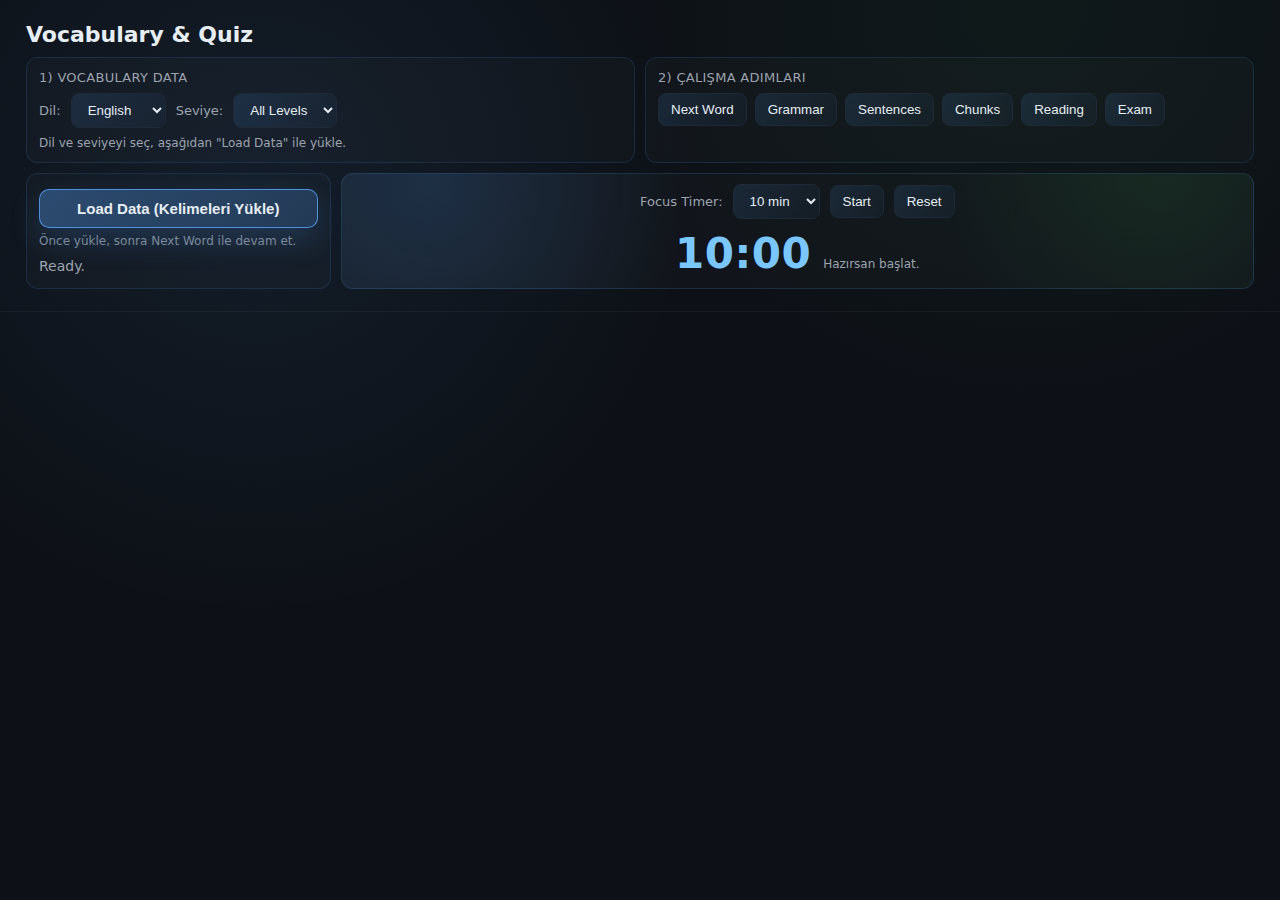
<file: index.html>
<!DOCTYPE html>
<html lang="en">
<head>
  <meta charset="UTF-8" />
  <meta name="viewport" content="width=device-width, initial-scale=1.0" />
  <title>Vocabulary & Quiz</title>
  <link rel="stylesheet" href="style.css" />
</head>
<body>
  <header class="top-bar">
    <h1>Vocabulary & Quiz</h1>
    <div class="control-grid">
      <div class="control-panel data-panel">
        <div class="panel-title">1) Vocabulary Data</div>
        <div class="panel-body">
          <label for="vocab-lang" class="label">Dil:</label>
          <select id="vocab-lang">
            <option value="english">English</option>
            <option value="germany">German</option>
            <option value="russion">Russian</option>
            <option value="french">French</option>
          </select>
          <label for="level-filter" class="label">Seviye:</label>
          <select id="level-filter">
            <option value="ALL">All Levels</option>
            <option value="A2">A2</option>
            <option value="B1">B1</option>
          </select>
        </div>
        <div class="panel-hint">Dil ve seviyeyi seç, aşağıdan "Load Data" ile yükle.</div>
      </div>
      <div class="control-panel action-panel">
        <div class="panel-title">2) Çalışma adımları</div>
        <div class="panel-body actions">
          <button id="next-btn">Next Word</button>
          <button id="grammar-btn">Grammar</button>
          <button id="examples-btn">Sentences</button>
          <button id="chunks-btn">Chunks</button>
          <button id="reading-btn">Reading</button>
          <button id="exam-btn">Exam</button>
        </div>
      </div>
    </div>
    <div class="load-timer-row">
      <div class="load-cta">
        <button id="load-btn" class="primary-btn">Load Data (Kelimeleri Yükle)</button>
        <div class="panel-hint small">Önce yükle, sonra Next Word ile devam et.</div>
        <div id="status" class="status">Ready.</div>
      </div>
      <div class="timer-bar">
        <div class="timer-controls">
          <label for="timer-duration" class="label">Focus Timer:</label>
          <select id="timer-duration">
            <option value="5">5 min</option>
            <option value="10" selected>10 min</option>
            <option value="15">15 min</option>
            <option value="20">20 min</option>
            <option value="25">25 min</option>
            <option value="30">30 min</option>
          </select>
          <button id="timer-start">Start</button>
          <button id="timer-reset">Reset</button>
        </div>
        <div class="timer-display">
          <span id="timer-remaining">10:00</span>
          <span id="timer-status" class="status small">Hazırsan başlat.</span>
        </div>
      </div>
    </div>
  </header>

  <main class="layout">
    <section id="card" class="card hidden">
      <div class="card-header">
        <div id="word" class="word"></div>
        <span id="pos" class="tag"></span>
        <span id="level" class="tag level"></span>
        <button id="vocab-speak" class="icon-btn" title="Speak">🔊</button>
      </div>
      <p id="definition" class="definition"></p>
      <div class="block">
        <h3>Sentences</h3>
        <ul id="sentences"></ul>
      </div>
      <div class="block">
        <h3>Collocation</h3>
        <p id="collocation"></p>
      </div>
      <div class="block quiz">
        <h3>Quiz</h3>
        <p id="quiz-question"></p>
        <div id="quiz-options" class="options"></div>
        <div id="quiz-result" class="quiz-result"></div>
      </div>
      <div class="card-actions">
        <button id="next-btn-card" class="accent-btn">Next Word</button>
      </div>
    </section>

    <section id="chunk-card" class="card hidden">
      <div class="card-header">
        <div id="chunk-text" class="word"></div>
        <span id="chunk-level" class="tag level"></span>
      </div>
      <div class="block">
        <h3>Example</h3>
        <p id="chunk-example" class="definition"></p>
        <p id="chunk-tr" class="note"></p>
      </div>
      <div class="block">
        <button id="chunk-next" class="fill-btn">Next Chunk</button>
      </div>
    </section>

    <section id="example-card" class="card hidden">
      <div class="card-header">
        <div id="example-topic" class="word"></div>
        <span id="example-level" class="tag level"></span>
        <button id="example-speak" class="icon-btn" title="Speak">🔊</button>
      </div>
      <div class="example-controls">
        <label for="example-level-filter" class="label">Level:</label>
        <select id="example-level-filter">
          <option value="ALL">All</option>
          <option value="A2">A2</option>
          <option value="B1">B1</option>
          <option value="B2">B2</option>
        </select>
        <label for="example-topic-filter" class="label">Topic:</label>
        <input id="example-topic-filter" type="text" placeholder="search topic" />
      </div>
      <div class="block">
        <h3>Sentence</h3>
        <p id="example-sentence" class="definition"></p>
        <p id="example-tr" class="note"></p>
      </div>
      <div class="block">
        <h3>Note</h3>
        <p id="example-note"></p>
      </div>
      <div class="block">
        <button id="example-next" class="fill-btn">Next Example</button>
      </div>
    </section>

    <section id="grammar-panel" class="grammar-panel card hidden">
      <div class="grammar-header">
        <div class="grammar-controls">
          <label for="grammar-lang">Language:</label>
          <select id="grammar-lang">
            <option value="english">English</option>
            <option value="germany">German</option>
            <option value="russion">Russian</option>
            <option value="french">French</option>
          </select>
          <label for="grammar-topic" class="label">Topic:</label>
          <select id="grammar-topic">
            <option value="">Select a topic</option>
          </select>
        </div>
        <div id="grammar-status" class="status small">Select a language to load grammar.</div>
      </div>
      <div id="grammar-detail" class="grammar-detail hidden"></div>
    </section>

    <section id="reading-panel" class="card hidden">
      <div class="reading-header">
        <div class="card-header">
          <div class="word">Reading</div>
          <span class="tag level">A2/B1</span>
        </div>
        <div class="reading-controls">
          <label for="reading-lang">Language:</label>
          <select id="reading-lang">
            <option value="english">English</option>
            <option value="germany">German</option>
            <option value="russion">Russian</option>
            <option value="french">French</option>
          </select>
          <button id="reading-next" class="fill-btn">Next Reading</button>
        </div>
        <div id="reading-status" class="status small">Select a language to load readings.</div>
      </div>
      <div id="reading-card" class="card reading-card hidden">
        <div class="card-header">
          <div id="reading-title" class="word"></div>
          <span id="reading-level" class="tag level"></span>
        </div>
        <p id="reading-text" class="definition"></p>
        <div class="block">
          <h3>Glossary (key words)</h3>
          <ul id="reading-glossary"></ul>
        </div>
      </div>
    </section>

    <section id="exam-panel" class="card hidden">
      <div class="card-header">
        <div class="word">Exam (EFSET style)</div>
        <span class="tag level">A2/B1/B2 mix</span>
      </div>
      <div class="exam-meta status small" id="exam-status">Select Exam to start.</div>
      <div class="exam-controls">
        <label for="exam-select">Exam Set:</label>
        <select id="exam-select">
          <option value="">Choose…</option>
          <option value="exam_01">Exam 01</option>
          <option value="exam_02">Exam 02</option>
          <option value="exam_03">Exam 03</option>
          <option value="exam_04">Exam 04</option>
          <option value="exam_05">Exam 05</option>
          <option value="exam_06">Exam 06</option>
          <option value="exam_07">Exam 07</option>
          <option value="exam_08">Exam 08</option>
          <option value="exam_09">Exam 09</option>
          <option value="exam_10">Exam 10</option>
        </select>
        <button id="exam-start" class="fill-btn">Start</button>
        <button id="exam-next" class="fill-btn">Next</button>
      </div>
      <div id="exam-card" class="exam-card hidden">
        <p id="exam-question" class="definition"></p>
        <div id="exam-options" class="options"></div>
        <div id="exam-feedback" class="quiz-result"></div>
      </div>
      <div id="exam-summary" class="hidden">
        <p class="definition">Score: <span id="exam-score">0</span> / <span id="exam-total">0</span></p>
      </div>
    </section>
  </main>

  <script src="app.js"></script>
</body>
</html>
</file>
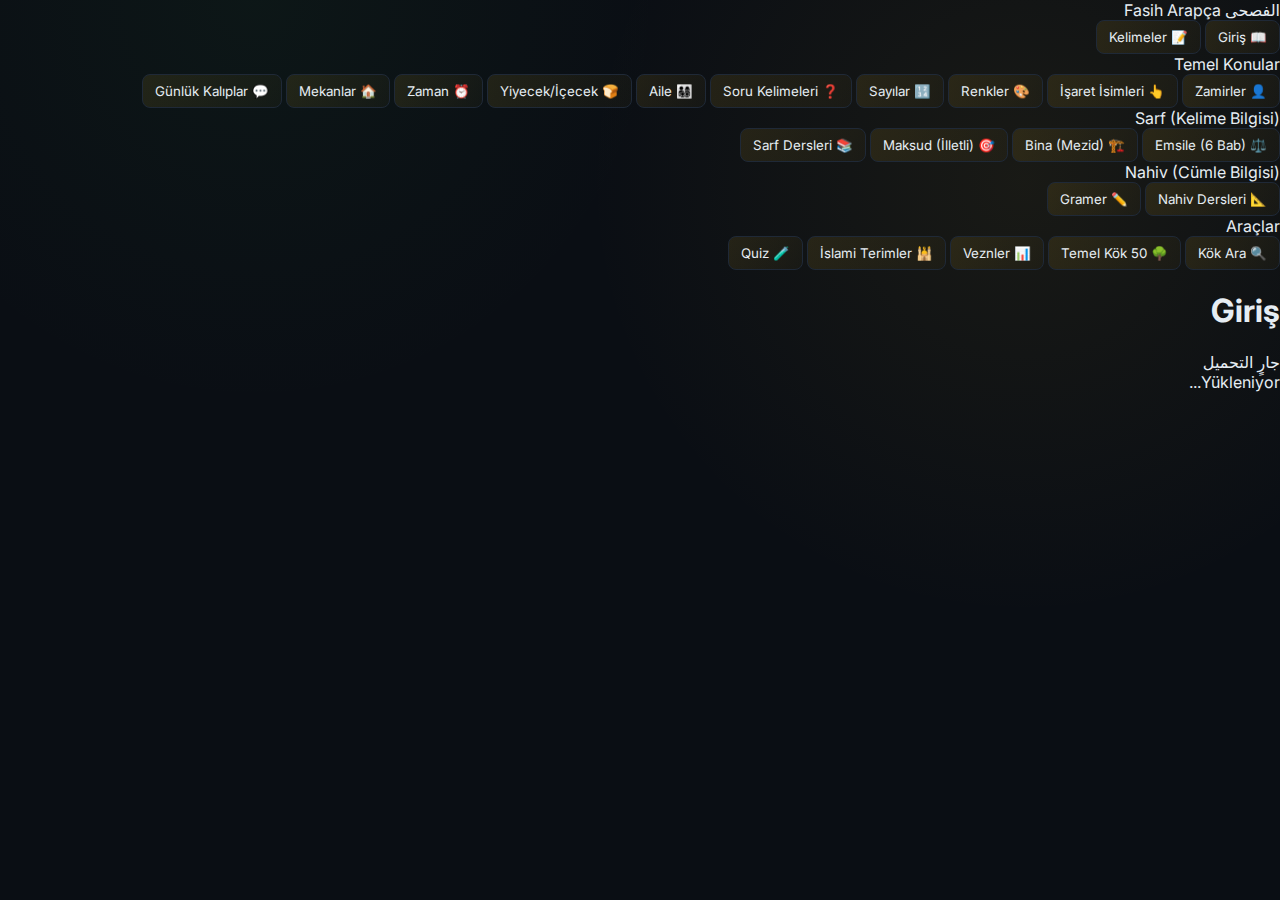
<file: arabic/index.html>
<!DOCTYPE html>
<html lang="ar" dir="ltr">
<head>
  <meta charset="UTF-8" />
  <meta name="viewport" content="width=device-width, initial-scale=1.0" />
  <title>Fasih Arapça | الفصحى</title>
  <link rel="preconnect" href="https://fonts.googleapis.com">
  <link rel="preconnect" href="https://fonts.gstatic.com" crossorigin>
  <link href="https://fonts.googleapis.com/css2?family=Amiri:wght@400;700&family=Inter:wght@400;500;600&display=swap" rel="stylesheet">
  <link rel="stylesheet" href="style.css" />
</head>
<body>
  <div class="app">
    <!-- Sidebar -->
    <nav class="sidebar">
      <div class="logo">
        <span class="logo-ar">الفصحى</span>
        <span class="logo-tr">Fasih Arapça</span>
      </div>
      
      <div class="nav-section">
        <button class="nav-btn active" data-panel="intro">📖 Giriş</button>
        <button class="nav-btn" data-panel="vocab">📝 Kelimeler</button>
      </div>
      
      <div class="nav-section">
        <div class="nav-title">Temel Konular</div>
        <button class="nav-btn" data-panel="pronouns">👤 Zamirler</button>
        <button class="nav-btn" data-panel="demonstratives">👆 İşaret İsimleri</button>
        <button class="nav-btn" data-panel="colors">🎨 Renkler</button>
        <button class="nav-btn" data-panel="numbers">🔢 Sayılar</button>
        <button class="nav-btn" data-panel="questions">❓ Soru Kelimeleri</button>
        <button class="nav-btn" data-panel="family">👨‍👩‍👧‍👦 Aile</button>
        <button class="nav-btn" data-panel="food">🍞 Yiyecek/İçecek</button>
        <button class="nav-btn" data-panel="time">⏰ Zaman</button>
        <button class="nav-btn" data-panel="places">🏠 Mekanlar</button>
        <button class="nav-btn" data-panel="phrases">💬 Günlük Kalıplar</button>
      </div>
      
      <div class="nav-section">
        <div class="nav-title">Sarf (Kelime Bilgisi)</div>
        <button class="nav-btn" data-panel="emsile">⚖️ Emsile (6 Bab)</button>
        <button class="nav-btn" data-panel="bina">🏗️ Bina (Mezid)</button>
        <button class="nav-btn" data-panel="maksud">🎯 Maksud (İlletli)</button>
        <button class="nav-btn" data-panel="sarf">📚 Sarf Dersleri</button>
      </div>
      
      <div class="nav-section">
        <div class="nav-title">Nahiv (Cümle Bilgisi)</div>
        <button class="nav-btn" data-panel="nahiv">📐 Nahiv Dersleri</button>
        <button class="nav-btn" data-panel="grammar">✏️ Gramer</button>
      </div>
      
      <div class="nav-section">
        <div class="nav-title">Araçlar</div>
        <button class="nav-btn" data-panel="roots">🔍 Kök Ara</button>
        <button class="nav-btn" data-panel="roots50">🌳 50 Temel Kök</button>
        <button class="nav-btn" data-panel="patterns">📊 Veznler</button>
        <button class="nav-btn" data-panel="islamic">🕌 İslami Terimler</button>
        <button class="nav-btn" data-panel="quiz">🧪 Quiz</button>
      </div>
    </nav>
    
    <!-- Main -->
    <main class="main">
      <header class="topbar">
        <h1 id="page-title">Giriş</h1>
      </header>
      
      <div id="content" class="content">
        <div class="placeholder" id="loading">
          <p class="ar">جارٍ التحميل</p>
          <p>Veriler yükleniyor...</p>
          <button id="init-load-btn" class="search-btn" style="margin-top: 16px;">Verileri Yükle</button>
        </div>
      </div>
    </main>
  </div>
  
  <script src="app.js"></script>
</body>
</html>
</file>
<file: style.css>
:root {
  color-scheme: dark;
  --bg: #0d1117;
  --card: #0f1724;
  --text: #e6edf3;
  --accent: #58a6ff;
  --muted: #9ca3af;
  --border: #1f2937;
  --success: #3fb950;
  --error: #f85149;
  --glow: 0 10px 40px rgba(88, 166, 255, 0.12);
}

* {
  box-sizing: border-box;
}

.hidden {
  display: none !important;
}

body {
  margin: 0;
  font-family: "Inter", system-ui, -apple-system, sans-serif;
  background: var(--bg);
  color: var(--text);
  min-height: 100vh;
  background: radial-gradient(circle at 20% 20%, rgba(88, 166, 255, 0.08), transparent 35%),
    radial-gradient(circle at 80% 0%, rgba(63, 185, 80, 0.05), transparent 30%),
    var(--bg);
}

.top-bar {
  padding: 22px 26px;
  border-bottom: 1px solid rgba(255, 255, 255, 0.04);
  display: flex;
  flex-direction: column;
  gap: 10px;
}

.top-bar h1 {
  margin: 0;
  font-size: 22px;
}

.control-grid {
  display: grid;
  grid-template-columns: repeat(auto-fit, minmax(320px, 1fr));
  gap: 10px;
}

.control-panel {
  padding: 12px;
  border: 1px solid rgba(88, 166, 255, 0.14);
  border-radius: 12px;
  background: rgba(255, 255, 255, 0.02);
  display: flex;
  flex-direction: column;
  gap: 8px;
}

.panel-title {
  font-size: 13px;
  letter-spacing: 0.3px;
  color: var(--muted);
  text-transform: uppercase;
}

.panel-body {
  display: flex;
  flex-wrap: wrap;
  gap: 10px;
  align-items: center;
}

.panel-body.actions {
  gap: 8px;
}

.panel-hint {
  font-size: 12px;
  color: var(--muted);
}
.panel-hint.small {
  font-size: 12px;
  color: #7a8a9e;
}

.load-timer-row {
  display: grid;
  grid-template-columns: minmax(220px, 1fr) minmax(320px, 3fr);
  gap: 10px;
  align-items: stretch;
}

.load-cta {
  display: flex;
  flex-direction: column;
  gap: 6px;
  align-items: flex-start;
  justify-content: center;
  padding: 10px 12px;
  border: 1px solid rgba(88, 166, 255, 0.14);
  border-radius: 12px;
  background: rgba(255, 255, 255, 0.02);
}

.primary-btn {
  background: linear-gradient(120deg, rgba(88, 166, 255, 0.35), rgba(88, 166, 255, 0.2));
  border: 1px solid rgba(88, 166, 255, 0.8);
  padding: 10px 14px;
  border-radius: 10px;
  font-size: 15px;
  font-weight: 700;
  box-shadow: 0 12px 30px rgba(88, 166, 255, 0.18);
  width: 100%;
  max-width: 320px;
}

.primary-btn:hover {
  border-color: #7ac7ff;
}

.timer-bar {
  padding: 10px 12px;
  border: 1px solid rgba(88, 166, 255, 0.16);
  border-radius: 12px;
  display: flex;
  flex-wrap: wrap;
  align-items: center;
  justify-content: center;
  text-align: center;
  gap: 10px;
  background: radial-gradient(circle at 10% 10%, rgba(88, 166, 255, 0.14), transparent 30%),
    radial-gradient(circle at 90% 0%, rgba(63, 185, 80, 0.1), transparent 26%),
    rgba(255, 255, 255, 0.02);
}

.timer-controls {
  display: flex;
  align-items: center;
  gap: 10px;
  flex-wrap: wrap;
  justify-content: center;
}

.timer-display {
  display: flex;
  align-items: baseline;
  gap: 12px;
  justify-content: center;
  width: 100%;
}

#timer-remaining {
  font-size: 42px;
  font-weight: 700;
  color: #7ac7ff;
  letter-spacing: 0.5px;
}

button,
select {
  background: linear-gradient(120deg, rgba(88, 166, 255, 0.12), rgba(88, 166, 255, 0.04));
  color: var(--text);
  border: 1px solid var(--border);
  padding: 8px 12px;
  border-radius: 8px;
  cursor: pointer;
  transition: border 0.2s, transform 0.1s;
}

button:hover,
select:hover {
  border-color: rgba(88, 166, 255, 0.8);
  box-shadow: 0 0 0 3px rgba(88, 166, 255, 0.08);
}

button:active {
  transform: translateY(1px);
}

.status {
  font-size: 14px;
  color: var(--muted);
}
.load-cta .status {
  margin: 4px 0 0;
}
.label {
  font-size: 13px;
  color: var(--muted);
}

.hint {
  background: rgba(88, 166, 255, 0.08);
  border: 1px dashed rgba(88, 166, 255, 0.5);
  color: var(--text);
  padding: 10px 12px;
  border-radius: 10px;
  margin-top: 8px;
  width: 100%;
}

.layout {
  max-width: 1200px;
  margin: 0 auto;
  padding: 40px 26px 48px;
  display: flex;
  flex-direction: column;
  gap: 16px;
}

.card {
  width: 100%;
  background: linear-gradient(180deg, rgba(22, 27, 34, 0.9), rgba(15, 23, 36, 0.95));
  border: 1px solid rgba(255, 255, 255, 0.04);
  border-radius: 14px;
  padding: 20px;
  box-shadow: var(--glow);
  display: flex;
  flex-direction: column;
  gap: 14px;
}

.card.hidden {
  display: none;
}

.card-header {
  display: flex;
  gap: 10px;
  align-items: baseline;
  flex-wrap: wrap;
}

.word {
  font-size: 28px;
  font-weight: 700;
  color: #93c5fd;
}

.icon-btn {
  background: rgba(88, 166, 255, 0.14);
  border: 1px solid var(--border);
  color: var(--text);
  border-radius: 10px;
  padding: 6px 10px;
  cursor: pointer;
}

.tag {
  padding: 4px 8px;
  border-radius: 20px;
  background: rgba(88, 166, 255, 0.15);
  border: 1px solid var(--border);
  font-size: 12px;
  color: var(--text);
}

.level {
  background: rgba(63, 185, 80, 0.12);
  border-color: rgba(63, 185, 80, 0.3);
}

.definition {
  margin: 0;
  font-size: 18px;
  line-height: 1.5;
  color: #e2e8f0;
}

.block h3 {
  margin: 0 0 6px;
  font-size: 15px;
  color: var(--muted);
  text-transform: uppercase;
  letter-spacing: 0.5px;
}

.block ul {
  margin: 0;
  padding-left: 18px;
  color: var(--text);
}

.block p {
  margin: 0;
}

.quiz .options {
  display: grid;
  gap: 8px;
  margin-top: 8px;
}

.card-actions {
  display: flex;
  justify-content: stretch;
  width: 100%;
}

.accent-btn {
  padding: 10px 14px;
  border-radius: 10px;
  border: 1px solid rgba(88, 166, 255, 0.7);
  background: linear-gradient(120deg, rgba(88, 166, 255, 0.24), rgba(88, 166, 255, 0.14));
  font-weight: 700;
  box-shadow: 0 8px 24px rgba(88, 166, 255, 0.14);
  width: 100%;
}

.quiz .options button {
  text-align: left;
  border-color: var(--border);
}

.quiz .options button:hover {
  border-color: var(--accent);
}

.quiz .options button.correct {
  border-color: var(--success);
  color: var(--success);
}

.quiz .options button.wrong {
  border-color: var(--error);
  color: var(--error);
}

.quiz-result {
  margin-top: 6px;
  font-weight: 600;
}

.grammar-panel {
  background: linear-gradient(180deg, rgba(18, 24, 33, 0.95), rgba(14, 19, 28, 0.92));
  border: 1px solid rgba(88, 166, 255, 0.15);
  border-radius: 14px;
  padding: 18px;
  display: flex;
  flex-direction: column;
  gap: 14px;
  box-shadow: var(--glow);
}

.grammar-header {
  display: flex;
  flex-direction: column;
  gap: 8px;
}

.grammar-controls {
  display: flex;
  gap: 8px;
  align-items: center;
  flex-wrap: wrap;
  font-size: 14px;
}

.grammar-lang-inline {
  display: inline-flex;
  align-items: center;
  gap: 8px;
  padding: 6px 10px;
  background: rgba(88, 166, 255, 0.08);
  border: 1px solid rgba(88, 166, 255, 0.18);
  border-radius: 12px;
}

.grammar-detail {
  border: 1px solid rgba(88, 166, 255, 0.18);
  border-radius: 12px;
  padding: 16px;
  background: rgba(255, 255, 255, 0.02);
  box-shadow: 0 12px 30px rgba(0, 0, 0, 0.2);
  display: flex;
  flex-direction: column;
  gap: 8px;
}

.grammar-detail h4 {
  margin: 0 0 6px;
  color: #cbd5e1;
}

.grammar-detail .level {
  margin-left: 6px;
}

.grammar-detail p {
  margin: 6px 0;
  color: var(--text);
}

.grammar-detail ul {
  margin: 8px 0;
  padding-left: 18px;
}

.grammar-detail .note {
  color: var(--muted);
  font-size: 13px;
}

.example-note {
  color: var(--muted);
}

.example-controls {
  display: flex;
  gap: 8px;
  align-items: center;
  flex-wrap: wrap;
  margin-bottom: 6px;
}

.example-controls input {
  padding: 8px 10px;
  border-radius: 8px;
  border: 1px solid var(--border);
  background: rgba(255, 255, 255, 0.04);
  color: var(--text);
}

.fill-btn {
  width: 100%;
  background: linear-gradient(120deg, rgba(88, 166, 255, 0.2), rgba(88, 166, 255, 0.1));
  border: 1px solid rgba(88, 166, 255, 0.6);
}
.status.small {
  font-size: 12px;
}

.reading-card {
  border: 1px solid rgba(88, 166, 255, 0.25);
}

.reading-header {
  display: flex;
  flex-direction: column;
  gap: 10px;
  margin-bottom: 8px;
}

.reading-controls {
  display: flex;
  gap: 8px;
  align-items: center;
  flex-wrap: wrap;
  font-size: 14px;
}

.modal {
  position: fixed;
  inset: 0;
  display: grid;
  place-items: center;
  z-index: 100;
}

.modal.hidden {
  display: none;
}

.modal-backdrop {
  position: absolute;
  inset: 0;
  background: rgba(0, 0, 0, 0.55);
  backdrop-filter: blur(4px);
}

.modal-content {
  position: relative;
  width: min(960px, 92vw);
  max-height: 90vh;
  overflow: auto;
  padding: 12px;
}

@media (max-width: 640px) {
  .definition { font-size: 16px; }
  .timer-bar { align-items: flex-start; }
  .timer-display { margin-left: 0; }
  .load-timer-row { grid-template-columns: 1fr; }
  #timer-remaining { font-size: 34px; }
}
</file>
<file: arabic/style.css>
:root {
  color-scheme: dark;
  --bg: #0a0e14;
  --card: #0f1724;
  --text: #e6edf3;
  --accent: #c9a227; /* Gold accent for Arabic theme */
  --accent-light: #e8c547;
  --muted: #9ca3af;
  --border: #1f2937;
  --success: #3fb950;
  --error: #f85149;
  --glow: 0 10px 40px rgba(201, 162, 39, 0.12);
  --arabic-font: 'Noto Naskh Arabic', 'Amiri', 'Traditional Arabic', serif;
  --ui-font: 'Inter', system-ui, -apple-system, sans-serif;
}

* {
  box-sizing: border-box;
}

.hidden {
  display: none !important;
}

body {
  margin: 0;
  font-family: var(--ui-font);
  background: var(--bg);
  color: var(--text);
  min-height: 100vh;
  direction: rtl;
  background: 
    radial-gradient(circle at 80% 20%, rgba(201, 162, 39, 0.08), transparent 35%),
    radial-gradient(circle at 20% 0%, rgba(63, 185, 80, 0.05), transparent 30%),
    var(--bg);
}

/* Arabic Text Styling */
.arabic-text {
  font-family: var(--arabic-font);
  font-size: 1.4em;
  line-height: 1.8;
  letter-spacing: 0.02em;
}

.arabic-input {
  font-family: var(--arabic-font);
  font-size: 1.2em;
}

.arabic-list {
  font-family: var(--arabic-font);
  font-size: 1.1em;
  line-height: 2;
}

.arabic-list li {
  margin-bottom: 8px;
}

/* Header */
.top-bar {
  padding: 22px 26px;
  border-bottom: 1px solid rgba(201, 162, 39, 0.15);
  display: flex;
  flex-direction: column;
  gap: 10px;
}

.header-row {
  display: flex;
  align-items: baseline;
  gap: 16px;
  flex-wrap: wrap;
}

.back-link {
  color: var(--accent);
  text-decoration: none;
  font-size: 14px;
  padding: 6px 12px;
  border: 1px solid rgba(201, 162, 39, 0.3);
  border-radius: 8px;
  transition: all 0.2s;
}

.back-link:hover {
  background: rgba(201, 162, 39, 0.1);
  border-color: var(--accent);
}

.top-bar h1 {
  margin: 0;
  font-size: 28px;
  font-family: var(--arabic-font);
  color: var(--accent-light);
}

.subtitle {
  color: var(--muted);
  font-size: 14px;
}

/* Control Grid */
.control-grid {
  display: grid;
  grid-template-columns: repeat(auto-fit, minmax(320px, 1fr));
  gap: 10px;
}

.control-panel {
  padding: 12px;
  border: 1px solid rgba(201, 162, 39, 0.14);
  border-radius: 12px;
  background: rgba(255, 255, 255, 0.02);
  display: flex;
  flex-direction: column;
  gap: 8px;
}

.panel-title {
  font-size: 13px;
  letter-spacing: 0.3px;
  color: var(--muted);
  text-transform: uppercase;
}

.panel-body {
  display: flex;
  flex-wrap: wrap;
  gap: 10px;
  align-items: center;
}

.panel-body.actions {
  gap: 8px;
}

.panel-hint {
  font-size: 12px;
  color: var(--muted);
}

.panel-hint.small {
  font-size: 12px;
  color: #7a8a9e;
}

/* Load & Timer Row */
.load-timer-row {
  display: grid;
  grid-template-columns: minmax(220px, 1fr) minmax(320px, 3fr);
  gap: 10px;
  align-items: stretch;
}

.load-cta {
  display: flex;
  flex-direction: column;
  gap: 6px;
  align-items: flex-start;
  justify-content: center;
  padding: 10px 12px;
  border: 1px solid rgba(201, 162, 39, 0.14);
  border-radius: 12px;
  background: rgba(255, 255, 255, 0.02);
}

.primary-btn {
  background: linear-gradient(120deg, rgba(201, 162, 39, 0.35), rgba(201, 162, 39, 0.2));
  border: 1px solid rgba(201, 162, 39, 0.8);
  padding: 10px 14px;
  border-radius: 10px;
  font-size: 15px;
  font-weight: 700;
  box-shadow: 0 12px 30px rgba(201, 162, 39, 0.18);
  width: 100%;
  max-width: 320px;
  color: var(--text);
  cursor: pointer;
}

.primary-btn:hover {
  border-color: var(--accent-light);
}

.timer-bar {
  padding: 10px 12px;
  border: 1px solid rgba(201, 162, 39, 0.16);
  border-radius: 12px;
  display: flex;
  flex-wrap: wrap;
  align-items: center;
  justify-content: center;
  text-align: center;
  gap: 10px;
  background: 
    radial-gradient(circle at 90% 10%, rgba(201, 162, 39, 0.14), transparent 30%),
    radial-gradient(circle at 10% 0%, rgba(63, 185, 80, 0.1), transparent 26%),
    rgba(255, 255, 255, 0.02);
}

.timer-controls {
  display: flex;
  align-items: center;
  gap: 10px;
  flex-wrap: wrap;
  justify-content: center;
}

.timer-display {
  display: flex;
  align-items: baseline;
  gap: 12px;
  justify-content: center;
  width: 100%;
}

#timer-remaining {
  font-size: 42px;
  font-weight: 700;
  color: var(--accent-light);
  letter-spacing: 0.5px;
  font-family: var(--ui-font);
  direction: ltr;
}

/* Buttons & Selects */
button,
select {
  background: linear-gradient(120deg, rgba(201, 162, 39, 0.12), rgba(201, 162, 39, 0.04));
  color: var(--text);
  border: 1px solid var(--border);
  padding: 8px 12px;
  border-radius: 8px;
  cursor: pointer;
  transition: border 0.2s, transform 0.1s;
  font-family: var(--ui-font);
}

button:hover,
select:hover {
  border-color: rgba(201, 162, 39, 0.8);
  box-shadow: 0 0 0 3px rgba(201, 162, 39, 0.08);
}

button:active {
  transform: translateY(1px);
}

button small {
  display: block;
  font-size: 11px;
  color: var(--muted);
  margin-top: 2px;
}

.status {
  font-size: 14px;
  color: var(--muted);
}

.load-cta .status {
  margin: 4px 0 0;
}

.label {
  font-size: 13px;
  color: var(--muted);
}

/* Layout */
.layout {
  max-width: 1200px;
  margin: 0 auto;
  padding: 40px 26px 48px;
  display: flex;
  flex-direction: column;
  gap: 16px;
}

/* Card */
.card {
  width: 100%;
  background: linear-gradient(180deg, rgba(22, 27, 34, 0.9), rgba(15, 23, 36, 0.95));
  border: 1px solid rgba(255, 255, 255, 0.04);
  border-radius: 14px;
  padding: 20px;
  box-shadow: var(--glow);
  display: flex;
  flex-direction: column;
  gap: 14px;
}

.card-header {
  display: flex;
  gap: 10px;
  align-items: baseline;
  flex-wrap: wrap;
}

.word {
  font-size: 36px;
  font-weight: 700;
  color: var(--accent-light);
  font-family: var(--arabic-font);
}

.transliteration {
  font-size: 16px;
  color: var(--muted);
  font-style: italic;
  direction: ltr;
}

.icon-btn {
  background: rgba(201, 162, 39, 0.14);
  border: 1px solid var(--border);
  color: var(--text);
  border-radius: 10px;
  padding: 6px 10px;
  cursor: pointer;
}

.tag {
  padding: 4px 8px;
  border-radius: 20px;
  background: rgba(201, 162, 39, 0.15);
  border: 1px solid var(--border);
  font-size: 12px;
  color: var(--text);
}

.level {
  background: rgba(63, 185, 80, 0.12);
  border-color: rgba(63, 185, 80, 0.3);
}

/* Root Badge (Arabic-specific) */
.root-badge {
  display: flex;
  align-items: center;
  gap: 10px;
  padding: 10px 14px;
  background: rgba(201, 162, 39, 0.08);
  border: 1px solid rgba(201, 162, 39, 0.2);
  border-radius: 10px;
  flex-wrap: wrap;
}

.root-label {
  font-size: 13px;
  color: var(--muted);
}

.root-text {
  font-family: var(--arabic-font);
  font-size: 20px;
  color: var(--accent-light);
  letter-spacing: 0.15em;
}

.pattern-text {
  font-family: var(--arabic-font);
  font-size: 16px;
  color: var(--muted);
  padding: 2px 8px;
  background: rgba(255, 255, 255, 0.05);
  border-radius: 6px;
}

/* Definitions */
.definition {
  margin: 0;
  font-size: 20px;
  line-height: 1.6;
  color: #e2e8f0;
}

.definition-secondary {
  margin: 0;
  font-size: 16px;
  color: var(--muted);
  border-right: 3px solid var(--accent);
  padding-right: 12px;
}

.definition-tertiary {
  margin: 0;
  font-size: 14px;
  color: #7a8a9e;
  direction: ltr;
  text-align: left;
  border-left: 3px solid rgba(201, 162, 39, 0.3);
  padding-left: 12px;
}

/* Blocks */
.block h3 {
  margin: 0 0 6px;
  font-size: 15px;
  color: var(--muted);
  text-transform: uppercase;
  letter-spacing: 0.5px;
}

.block ul {
  margin: 0;
  padding-right: 18px;
  color: var(--text);
}

.block p {
  margin: 0;
}

/* Related Words */
.related-words {
  display: flex;
  flex-wrap: wrap;
  gap: 8px;
}

.related-word {
  padding: 6px 12px;
  background: rgba(201, 162, 39, 0.1);
  border: 1px solid rgba(201, 162, 39, 0.25);
  border-radius: 8px;
  font-family: var(--arabic-font);
  font-size: 16px;
  cursor: pointer;
  transition: all 0.2s;
}

.related-word:hover {
  background: rgba(201, 162, 39, 0.2);
  border-color: var(--accent);
}

.related-word small {
  display: block;
  font-size: 11px;
  color: var(--muted);
  font-family: var(--ui-font);
}

/* Quiz */
.quiz .options {
  display: grid;
  gap: 8px;
  margin-top: 8px;
}

.quiz .options button {
  text-align: right;
  border-color: var(--border);
  font-family: var(--arabic-font);
  font-size: 16px;
  padding: 12px 16px;
}

.quiz .options button:hover {
  border-color: var(--accent);
}

.quiz .options button.correct {
  border-color: var(--success);
  color: var(--success);
}

.quiz .options button.wrong {
  border-color: var(--error);
  color: var(--error);
}

.quiz-question {
  font-size: 18px;
  color: var(--text);
}

.quiz-result {
  margin-top: 6px;
  font-weight: 600;
}

/* Card Actions */
.card-actions {
  display: flex;
  justify-content: stretch;
  width: 100%;
}

.accent-btn {
  padding: 10px 14px;
  border-radius: 10px;
  border: 1px solid rgba(201, 162, 39, 0.7);
  background: linear-gradient(120deg, rgba(201, 162, 39, 0.24), rgba(201, 162, 39, 0.14));
  font-weight: 700;
  box-shadow: 0 8px 24px rgba(201, 162, 39, 0.14);
  width: 100%;
  color: var(--text);
  cursor: pointer;
}

.fill-btn {
  width: 100%;
  background: linear-gradient(120deg, rgba(201, 162, 39, 0.2), rgba(201, 162, 39, 0.1));
  border: 1px solid rgba(201, 162, 39, 0.6);
  color: var(--text);
  cursor: pointer;
  padding: 10px 14px;
  border-radius: 8px;
}

/* Grammar Panel */
.grammar-panel {
  background: linear-gradient(180deg, rgba(18, 24, 33, 0.95), rgba(14, 19, 28, 0.92));
  border: 1px solid rgba(201, 162, 39, 0.15);
  border-radius: 14px;
  padding: 18px;
  display: flex;
  flex-direction: column;
  gap: 14px;
  box-shadow: var(--glow);
}

.grammar-header {
  display: flex;
  flex-direction: column;
  gap: 8px;
}

.grammar-controls {
  display: flex;
  gap: 8px;
  align-items: center;
  flex-wrap: wrap;
  font-size: 14px;
}

.grammar-filter {
  flex: 1 1 220px;
  min-width: 180px;
  padding: 10px 12px;
  border-radius: 10px;
  border: 1px solid rgba(255, 255, 255, 0.08);
  background: rgba(255, 255, 255, 0.04);
  color: var(--text);
  outline: none;
  font-family: var(--arabic-font);
}

.grammar-filter::placeholder {
  color: var(--muted);
}

.grammar-meta {
  background: rgba(63, 185, 80, 0.12);
  border-color: rgba(63, 185, 80, 0.3);
  color: #c8f4d6;
}

.grammar-detail {
  border: 1px solid rgba(201, 162, 39, 0.18);
  border-radius: 12px;
  padding: 16px;
  background: rgba(255, 255, 255, 0.02);
  box-shadow: 0 12px 30px rgba(0, 0, 0, 0.2);
  display: flex;
  flex-direction: column;
  gap: 8px;
}

.grammar-detail h4 {
  margin: 0 0 6px;
  color: #cbd5e1;
  font-family: var(--arabic-font);
  font-size: 20px;
}

.grammar-detail p {
  margin: 6px 0;
  color: var(--text);
}

.grammar-detail ul {
  margin: 8px 0;
  padding-right: 18px;
}

.grammar-detail .note {
  color: var(--muted);
  font-size: 13px;
}

/* Roots Panel */
.roots-intro,
.patterns-intro {
  padding: 12px 16px;
  background: rgba(201, 162, 39, 0.08);
  border-radius: 10px;
  margin-bottom: 12px;
}

.roots-intro .note,
.patterns-intro .note {
  margin: 0;
  color: var(--muted);
  font-size: 14px;
}

.roots-controls {
  display: flex;
  gap: 10px;
  align-items: center;
  flex-wrap: wrap;
  margin-bottom: 16px;
}

.root-search {
  flex: 1;
  min-width: 200px;
  padding: 12px 16px;
  border-radius: 10px;
  border: 1px solid rgba(201, 162, 39, 0.3);
  background: rgba(255, 255, 255, 0.04);
  color: var(--text);
  font-family: var(--arabic-font);
  font-size: 18px;
  text-align: center;
  letter-spacing: 0.2em;
}

.root-results {
  display: flex;
  flex-direction: column;
  gap: 10px;
}

.root-result-item {
  padding: 14px;
  background: rgba(255, 255, 255, 0.02);
  border: 1px solid rgba(201, 162, 39, 0.2);
  border-radius: 10px;
}

.root-result-item h4 {
  margin: 0 0 8px;
  font-family: var(--arabic-font);
  font-size: 22px;
  color: var(--accent-light);
}

.root-words-list {
  display: flex;
  flex-wrap: wrap;
  gap: 8px;
}

/* Patterns Panel */
.patterns-grid {
  display: grid;
  grid-template-columns: repeat(auto-fit, minmax(140px, 1fr));
  gap: 10px;
  margin-bottom: 16px;
}

.pattern-card {
  padding: 14px;
  background: rgba(201, 162, 39, 0.08);
  border: 1px solid rgba(201, 162, 39, 0.2);
  border-radius: 10px;
  text-align: center;
  cursor: pointer;
  transition: all 0.2s;
}

.pattern-card:hover {
  background: rgba(201, 162, 39, 0.15);
  border-color: var(--accent);
}

.pattern-card.active {
  background: rgba(201, 162, 39, 0.2);
  border-color: var(--accent-light);
}

.pattern-card .form-number {
  font-size: 12px;
  color: var(--muted);
  margin-bottom: 4px;
}

.pattern-card .form-arabic {
  font-family: var(--arabic-font);
  font-size: 22px;
  color: var(--accent-light);
}

.pattern-card .form-meaning {
  font-size: 11px;
  color: var(--muted);
  margin-top: 4px;
}

.pattern-detail {
  padding: 16px;
  background: rgba(255, 255, 255, 0.02);
  border: 1px solid rgba(201, 162, 39, 0.25);
  border-radius: 12px;
}

.pattern-detail h4 {
  margin: 0 0 12px;
  font-family: var(--arabic-font);
  font-size: 24px;
  color: var(--accent-light);
}

/* Footer */
.footer {
  text-align: center;
  padding: 20px;
  color: var(--muted);
  font-size: 13px;
  border-top: 1px solid rgba(201, 162, 39, 0.1);
}

.footer a {
  color: var(--accent);
  text-decoration: none;
}

.footer a:hover {
  text-decoration: underline;
}

/* Status Small */
.status.small {
  font-size: 12px;
}

/* Panel Head */
.panel-head {
  margin: 0 0 8px;
  font-family: var(--arabic-font);
  color: var(--accent-light);
  font-size: 22px;
}

/* Conjugation Table */
.conjugation-table {
  background: rgba(0,0,0,0.2);
  padding: 12px;
  border-radius: 8px;
  margin: 12px 0;
}

.conj-row {
  display: flex;
  gap: 12px;
  padding: 6px 0;
  border-bottom: 1px solid rgba(201, 162, 39, 0.1);
}

.conj-row:last-child {
  border-bottom: none;
}

.conj-label {
  color: var(--muted);
  min-width: 100px;
}

/* ============ BASICS PANEL ============ */
.basics-tabs {
  display: flex;
  gap: 8px;
  flex-wrap: wrap;
  margin-bottom: 16px;
  padding-bottom: 12px;
  border-bottom: 1px solid rgba(201, 162, 39, 0.15);
}

.basics-tab {
  padding: 10px 16px;
  background: rgba(201, 162, 39, 0.1);
  border: 1px solid rgba(201, 162, 39, 0.2);
  border-radius: 8px;
  color: var(--text);
  cursor: pointer;
  font-family: var(--arabic-font);
  font-size: 14px;
  transition: all 0.2s;
}

.basics-tab:hover {
  background: rgba(201, 162, 39, 0.2);
  border-color: var(--accent);
}

.basics-tab.active {
  background: var(--accent);
  color: var(--bg);
  border-color: var(--accent);
}

.basics-tab small {
  display: block;
  font-family: var(--ui-font);
  font-size: 10px;
  opacity: 0.7;
}

.basics-content {
  max-height: 60vh;
  overflow-y: auto;
}

.basics-category {
  margin-bottom: 24px;
  padding-bottom: 16px;
  border-bottom: 1px solid rgba(201, 162, 39, 0.1);
}

.basics-category h4 {
  font-family: var(--arabic-font);
  color: var(--accent-light);
  margin: 0 0 12px;
  font-size: 18px;
}

.basics-items {
  display: grid;
  grid-template-columns: repeat(auto-fill, minmax(180px, 1fr));
  gap: 12px;
}

.basics-item {
  background: rgba(0,0,0,0.2);
  padding: 12px;
  border-radius: 8px;
  border: 1px solid rgba(201, 162, 39, 0.1);
  transition: all 0.2s;
}

.basics-item:hover {
  border-color: var(--accent);
  transform: translateY(-2px);
}

.basics-word {
  font-size: 20px;
  font-family: var(--arabic-font);
  color: var(--accent-light);
  margin-bottom: 4px;
}

.basics-trans {
  font-size: 12px;
  color: var(--muted);
  margin-bottom: 6px;
}

.basics-meaning {
  font-size: 14px;
  color: var(--text);
}

.basics-meaning-en {
  font-size: 12px;
  color: var(--muted);
  margin-top: 2px;
}

.basics-examples {
  margin-top: 8px;
  padding-top: 8px;
  border-top: 1px solid rgba(201, 162, 39, 0.1);
  font-family: var(--arabic-font);
  color: var(--muted);
  font-size: 13px;
}

.basics-rules {
  background: rgba(201, 162, 39, 0.05);
  padding: 12px;
  border-radius: 8px;
  margin-top: 12px;
}

.rule-item {
  padding: 8px 0;
  border-bottom: 1px solid rgba(201, 162, 39, 0.1);
}

.rule-item:last-child {
  border-bottom: none;
}

/* ============ ISLAMIC PANEL ============ */
.islamic-intro {
  margin-bottom: 16px;
}

.islamic-controls {
  display: flex;
  gap: 12px;
  flex-wrap: wrap;
  align-items: center;
  margin-bottom: 16px;
  padding-bottom: 12px;
  border-bottom: 1px solid rgba(201, 162, 39, 0.15);
}

.islamic-search {
  flex: 1;
  min-width: 150px;
  padding: 10px 14px;
  font-size: 14px;
  background: rgba(0, 0, 0, 0.3);
  border: 1px solid rgba(201, 162, 39, 0.25);
  border-radius: 8px;
  color: var(--text);
  font-family: var(--arabic-font);
}

.islamic-search:focus {
  outline: none;
  border-color: var(--accent);
}

.islamic-content {
  max-height: 60vh;
  overflow-y: auto;
}

.islamic-category {
  margin-bottom: 24px;
}

.islamic-category h4 {
  font-family: var(--arabic-font);
  color: var(--accent-light);
  margin: 0 0 12px;
  font-size: 18px;
  padding-bottom: 8px;
  border-bottom: 1px solid rgba(201, 162, 39, 0.2);
}

.islamic-items {
  display: grid;
  grid-template-columns: repeat(auto-fill, minmax(220px, 1fr));
  gap: 12px;
}

.islamic-item {
  background: rgba(0,0,0,0.2);
  padding: 14px;
  border-radius: 8px;
  border: 1px solid rgba(201, 162, 39, 0.1);
  transition: all 0.2s;
}

.islamic-item:hover {
  border-color: var(--accent);
}

.islamic-word {
  font-size: 22px;
  font-family: var(--arabic-font);
  color: var(--accent-light);
  margin-bottom: 4px;
}

.islamic-trans {
  font-size: 13px;
  color: var(--muted);
  margin-bottom: 6px;
}

.islamic-meaning {
  font-size: 14px;
  color: var(--text);
  font-weight: 500;
}

.islamic-def {
  font-size: 12px;
  color: var(--muted);
  margin-top: 6px;
  line-height: 1.5;
}

.islamic-root {
  font-size: 11px;
  color: var(--accent);
  margin-top: 6px;
  font-family: var(--arabic-font);
}

/* Responsive */
@media (max-width: 640px) {
  .word { font-size: 28px; }
  .definition { font-size: 18px; }
  .timer-bar { align-items: flex-start; }
  .timer-display { margin-right: 0; }
  .load-timer-row { grid-template-columns: 1fr; }
  #timer-remaining { font-size: 34px; }
  .header-row { flex-direction: column; gap: 8px; }
  .root-badge { flex-direction: column; align-items: flex-start; }
  .basics-tabs { flex-wrap: wrap; }
  .basics-items { grid-template-columns: 1fr; }
  .islamic-items { grid-template-columns: 1fr; }
}
</file>
